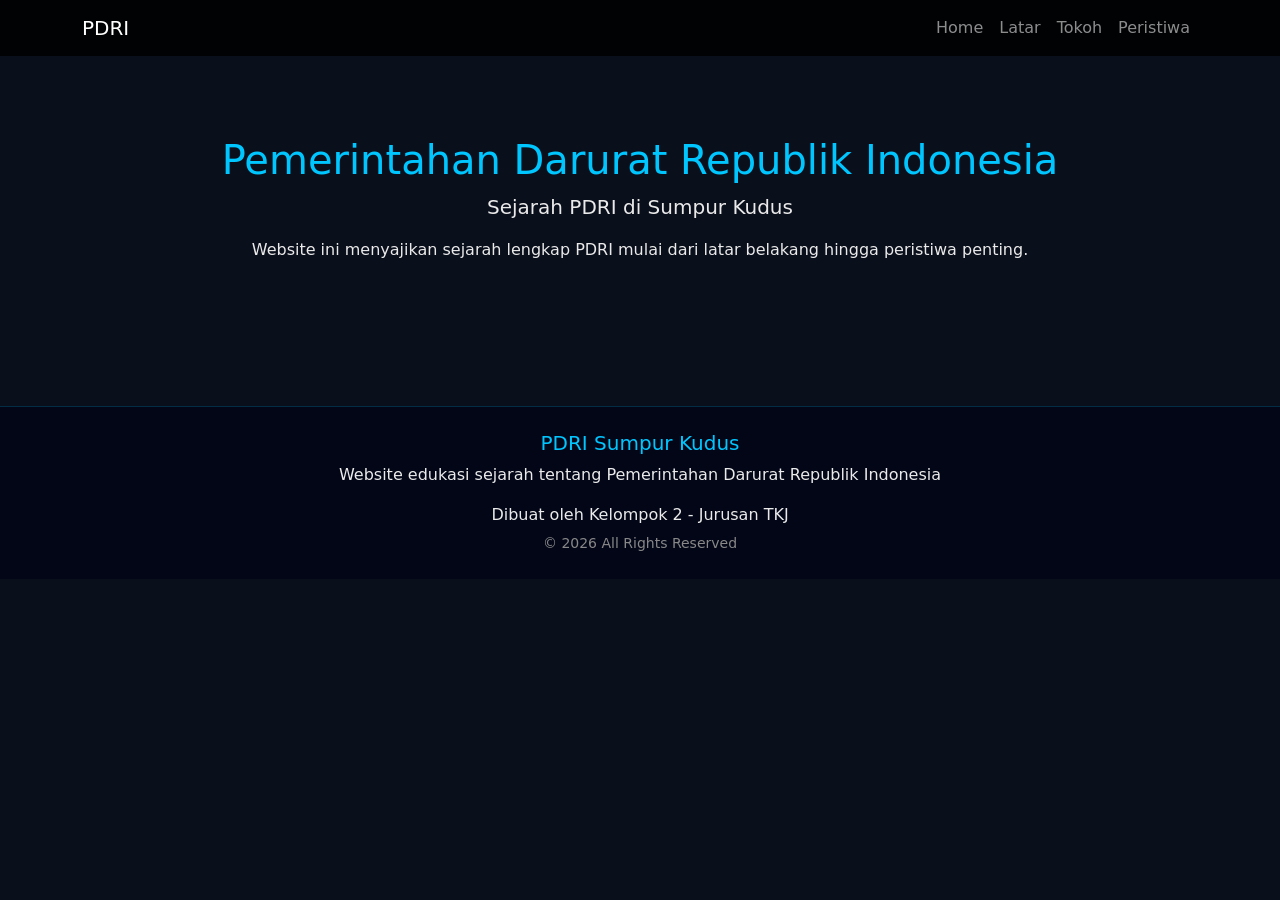
<file: index.html>
<!DOCTYPE html>
<html lang="id">
<head>
<meta charset="UTF-8">
<title>PDRI Sumpur Kudus</title>
<link href="https://cdn.jsdelivr.net/npm/bootstrap@5.3.0/dist/css/bootstrap.min.css" rel="stylesheet">
<link rel="stylesheet" href="assets/style.css">
</head>

<body>

<nav class="navbar navbar-expand-lg navbar-dark">
  <div class="container">
    <a class="navbar-brand">PDRI</a>

    <!-- BUTTON MOBILE -->
    <button class="navbar-toggler" type="button" data-bs-toggle="collapse" data-bs-target="#navbarNav">
      <span class="navbar-toggler-icon"></span>
    </button>

    <!-- MENU -->
    <div class="collapse navbar-collapse" id="navbarNav">
      <ul class="navbar-nav ms-auto">
        <li class="nav-item"><a class="nav-link" href="index.html">Home</a></li>
        <li class="nav-item"><a class="nav-link" href="latar.html">Latar</a></li>
        <li class="nav-item"><a class="nav-link" href="tokoh.html">Tokoh</a></li>
        <li class="nav-item"><a class="nav-link" href="peristiwa.html">Peristiwa</a></li>
      </ul>
    </div>

  </div>
</nav>

<section class="section text-center">
  <div class="container">
    <h1>Pemerintahan Darurat Republik Indonesia</h1>
    <p class="lead">Sejarah PDRI di Sumpur Kudus</p>
    <p>Website ini menyajikan sejarah lengkap PDRI mulai dari latar belakang hingga peristiwa penting.</p>
  </div>
</section>

<footer class="text-center mt-5 py-4" style="background:#020617;">
  <div class="container">
    
    <h5 style="color:#00c6ff;">PDRI Sumpur Kudus</h5>
    
    <p>
      Website edukasi sejarah tentang Pemerintahan Darurat Republik Indonesia
    </p>

    <p class="mb-1">
      Dibuat oleh Kelompok 2 - Jurusan TKJ
    </p>

    <small style="color:#888;">
      © 2026 All Rights Reserved
    </small>

  </div>
</footer>

<script src="https://cdn.jsdelivr.net/npm/bootstrap@5.3.0/dist/js/bootstrap.bundle.min.js"></script>
</body>
</html>
</file>
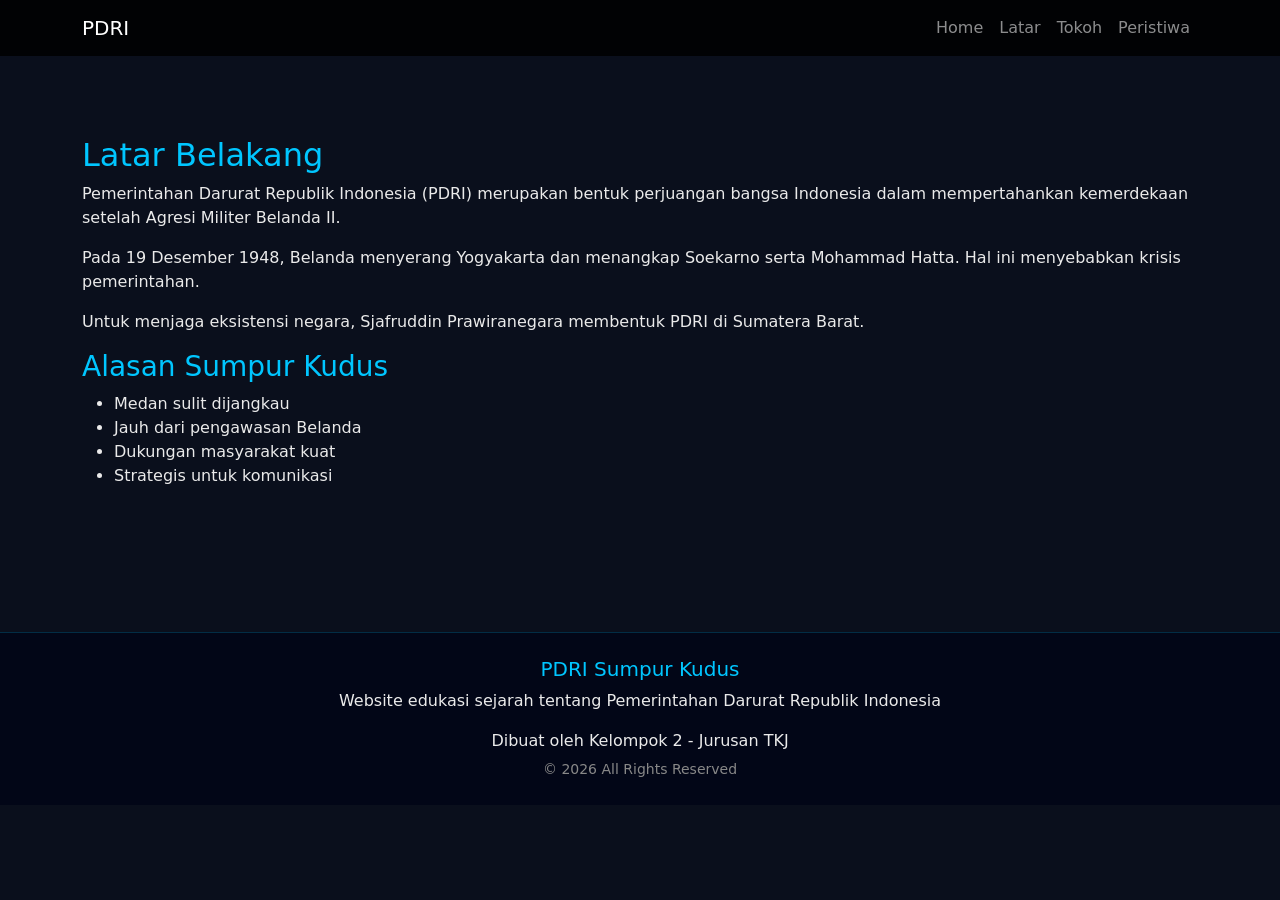
<file: latar.html>
<!DOCTYPE html>
<html lang="id">
<head>
<meta charset="UTF-8">
<title>PDRI Sumpur Kudus</title>
<link href="https://cdn.jsdelivr.net/npm/bootstrap@5.3.0/dist/css/bootstrap.min.css" rel="stylesheet">
<link rel="stylesheet" href="assets/style.css">
</head>

<body>
    <nav class="navbar navbar-expand-lg navbar-dark">
  <div class="container">
    <a class="navbar-brand">PDRI</a>

    <!-- BUTTON MOBILE -->
    <button class="navbar-toggler" type="button" data-bs-toggle="collapse" data-bs-target="#navbarNav">
      <span class="navbar-toggler-icon"></span>
    </button>

    <!-- MENU -->
    <div class="collapse navbar-collapse" id="navbarNav">
      <ul class="navbar-nav ms-auto">
        <li class="nav-item"><a class="nav-link" href="index.html">Home</a></li>
        <li class="nav-item"><a class="nav-link" href="latar.html">Latar</a></li>
        <li class="nav-item"><a class="nav-link" href="tokoh.html">Tokoh</a></li>
        <li class="nav-item"><a class="nav-link" href="peristiwa.html">Peristiwa</a></li>
      </ul>
    </div>

  </div>
</nav>

<section class="section">
  <div class="container">
    <h2>Latar Belakang</h2>

    <p>
      Pemerintahan Darurat Republik Indonesia (PDRI) merupakan bentuk perjuangan bangsa Indonesia
      dalam mempertahankan kemerdekaan setelah Agresi Militer Belanda II.
    </p>

    <p>
      Pada 19 Desember 1948, Belanda menyerang Yogyakarta dan menangkap
      Soekarno serta Mohammad Hatta. Hal ini menyebabkan krisis pemerintahan.
    </p>

    <p>
      Untuk menjaga eksistensi negara, Sjafruddin Prawiranegara membentuk
      PDRI di Sumatera Barat.
    </p>

    <h3>Alasan Sumpur Kudus</h3>
    <ul>
      <li>Medan sulit dijangkau</li>
      <li>Jauh dari pengawasan Belanda</li>
      <li>Dukungan masyarakat kuat</li>
      <li>Strategis untuk komunikasi</li>
    </ul>

  </div>
</section>

<footer class="text-center mt-5 py-4" style="background:#020617;">
  <div class="container">
    
    <h5 style="color:#00c6ff;">PDRI Sumpur Kudus</h5>
    
    <p>
      Website edukasi sejarah tentang Pemerintahan Darurat Republik Indonesia
    </p>

    <p class="mb-1">
      Dibuat oleh Kelompok 2 - Jurusan TKJ
    </p>

    <small style="color:#888;">
      © 2026 All Rights Reserved
    </small>

  </div>
</footer>

<script src="https://cdn.jsdelivr.net/npm/bootstrap@5.3.0/dist/js/bootstrap.bundle.min.js"></script>

</body>
</html>
</file>
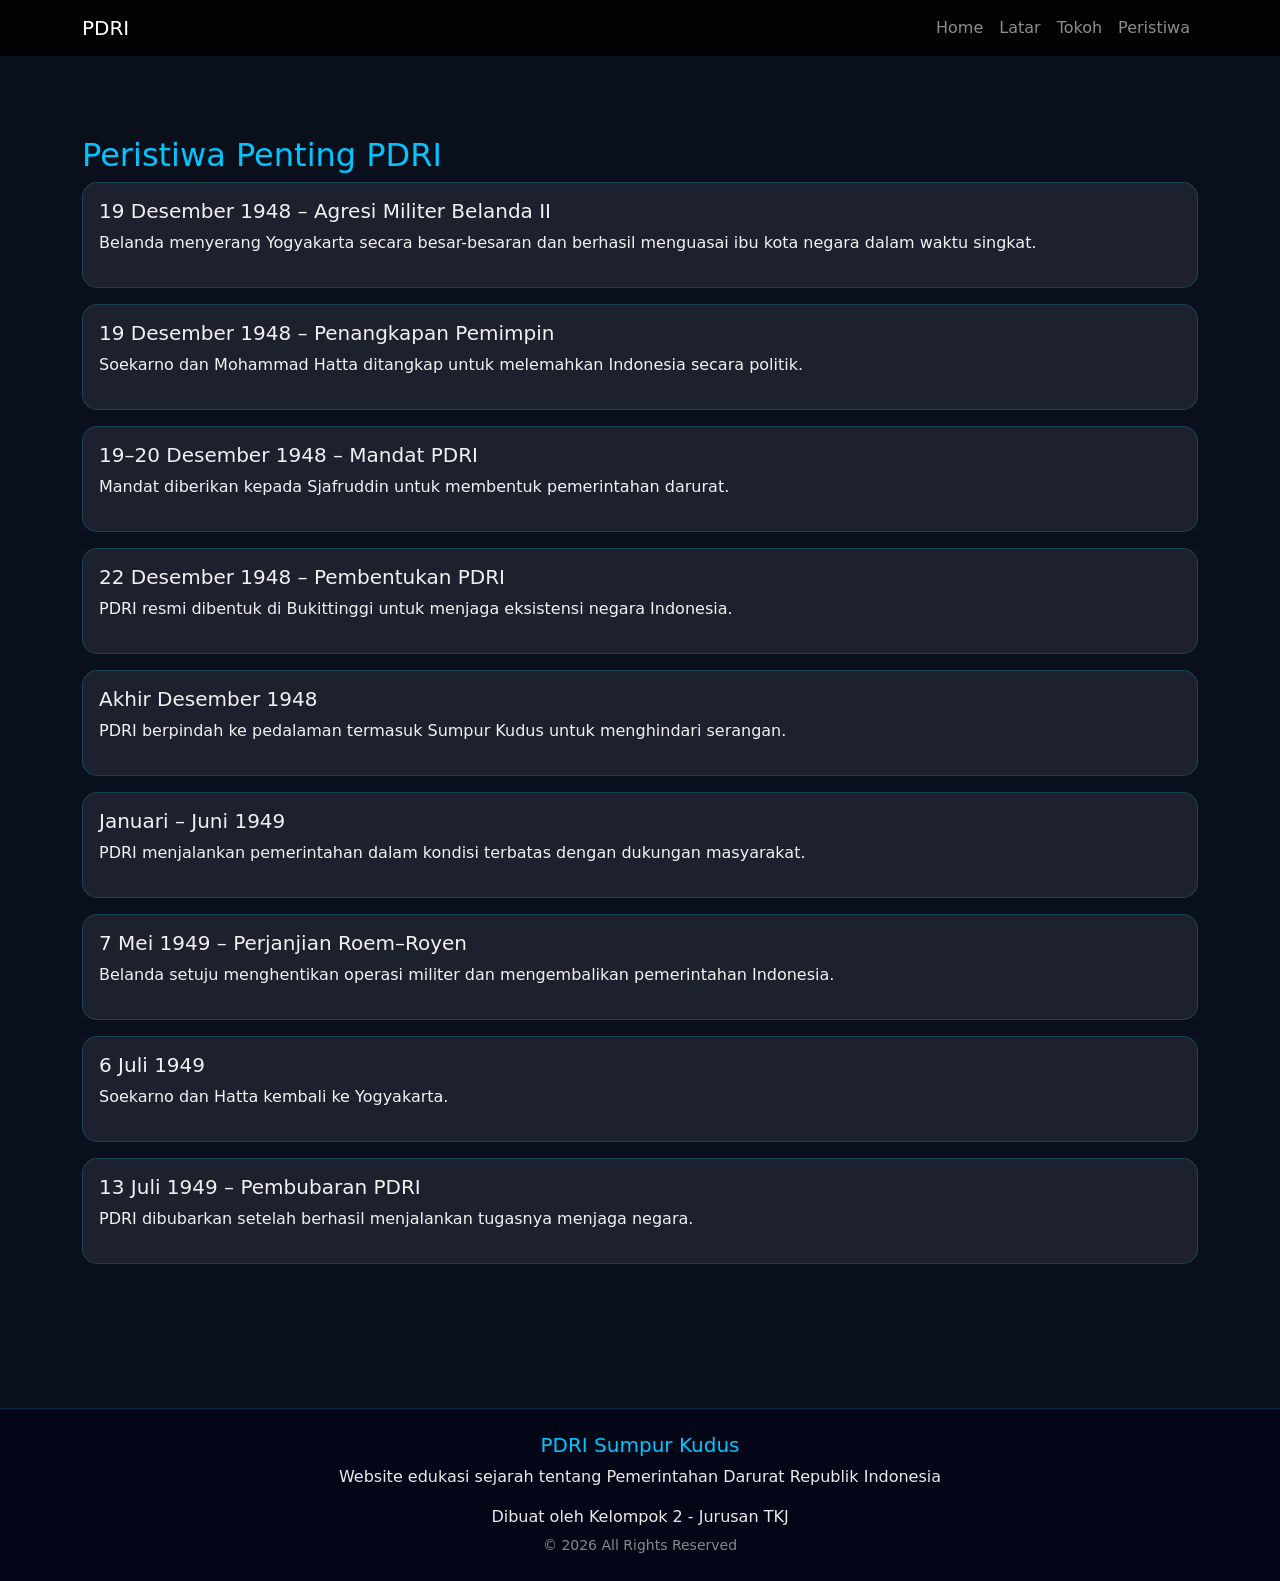
<file: peristiwa.html>
<!DOCTYPE html>
<html lang="id">
<head>
<meta charset="UTF-8">
<title>PDRI Sumpur Kudus</title>
<link href="https://cdn.jsdelivr.net/npm/bootstrap@5.3.0/dist/css/bootstrap.min.css" rel="stylesheet">
<link rel="stylesheet" href="assets/style.css">
</head>

<body>
    <nav class="navbar navbar-expand-lg navbar-dark">
  <div class="container">
    <a class="navbar-brand">PDRI</a>

    <!-- BUTTON MOBILE -->
    <button class="navbar-toggler" type="button" data-bs-toggle="collapse" data-bs-target="#navbarNav">
      <span class="navbar-toggler-icon"></span>
    </button>

    <!-- MENU -->
    <div class="collapse navbar-collapse" id="navbarNav">
      <ul class="navbar-nav ms-auto">
        <li class="nav-item"><a class="nav-link" href="index.html">Home</a></li>
        <li class="nav-item"><a class="nav-link" href="latar.html">Latar</a></li>
        <li class="nav-item"><a class="nav-link" href="tokoh.html">Tokoh</a></li>
        <li class="nav-item"><a class="nav-link" href="peristiwa.html">Peristiwa</a></li>
      </ul>
    </div>

  </div>
</nav>

<section class="section">
  <div class="container">

    <h2>Peristiwa Penting PDRI</h2>

    <div class="card card-custom p-3 mb-3">
      <h5>19 Desember 1948 – Agresi Militer Belanda II</h5>
      <p>
        Belanda menyerang Yogyakarta secara besar-besaran dan berhasil menguasai
        ibu kota negara dalam waktu singkat.
      </p>
    </div>

    <div class="card card-custom p-3 mb-3">
      <h5>19 Desember 1948 – Penangkapan Pemimpin</h5>
      <p>
        Soekarno dan Mohammad Hatta ditangkap untuk melemahkan Indonesia secara politik.
      </p>
    </div>

    <div class="card card-custom p-3 mb-3">
      <h5>19–20 Desember 1948 – Mandat PDRI</h5>
      <p>
        Mandat diberikan kepada Sjafruddin untuk membentuk pemerintahan darurat.
      </p>
    </div>

    <div class="card card-custom p-3 mb-3">
      <h5>22 Desember 1948 – Pembentukan PDRI</h5>
      <p>
        PDRI resmi dibentuk di Bukittinggi untuk menjaga eksistensi negara Indonesia.
      </p>
    </div>

    <div class="card card-custom p-3 mb-3">
      <h5>Akhir Desember 1948</h5>
      <p>
        PDRI berpindah ke pedalaman termasuk Sumpur Kudus untuk menghindari serangan.
      </p>
    </div>

    <div class="card card-custom p-3 mb-3">
      <h5>Januari – Juni 1949</h5>
      <p>
        PDRI menjalankan pemerintahan dalam kondisi terbatas dengan dukungan masyarakat.
      </p>
    </div>

    <div class="card card-custom p-3 mb-3">
      <h5>7 Mei 1949 – Perjanjian Roem–Royen</h5>
      <p>
        Belanda setuju menghentikan operasi militer dan mengembalikan pemerintahan Indonesia.
      </p>
    </div>

    <div class="card card-custom p-3 mb-3">
      <h5>6 Juli 1949</h5>
      <p>
        Soekarno dan Hatta kembali ke Yogyakarta.
      </p>
    </div>

    <div class="card card-custom p-3 mb-3">
      <h5>13 Juli 1949 – Pembubaran PDRI</h5>
      <p>
        PDRI dibubarkan setelah berhasil menjalankan tugasnya menjaga negara.
      </p>
    </div>

  </div>
</section>

<footer class="text-center mt-5 py-4" style="background:#020617;">
  <div class="container">
    
    <h5 style="color:#00c6ff;">PDRI Sumpur Kudus</h5>
    
    <p>
      Website edukasi sejarah tentang Pemerintahan Darurat Republik Indonesia
    </p>

    <p class="mb-1">
      Dibuat oleh Kelompok 2 - Jurusan TKJ
    </p>

    <small style="color:#888;">
      © 2026 All Rights Reserved
    </small>

  </div>
</footer>

<script src="https://cdn.jsdelivr.net/npm/bootstrap@5.3.0/dist/js/bootstrap.bundle.min.js"></script>

</body>
</html>
</file>
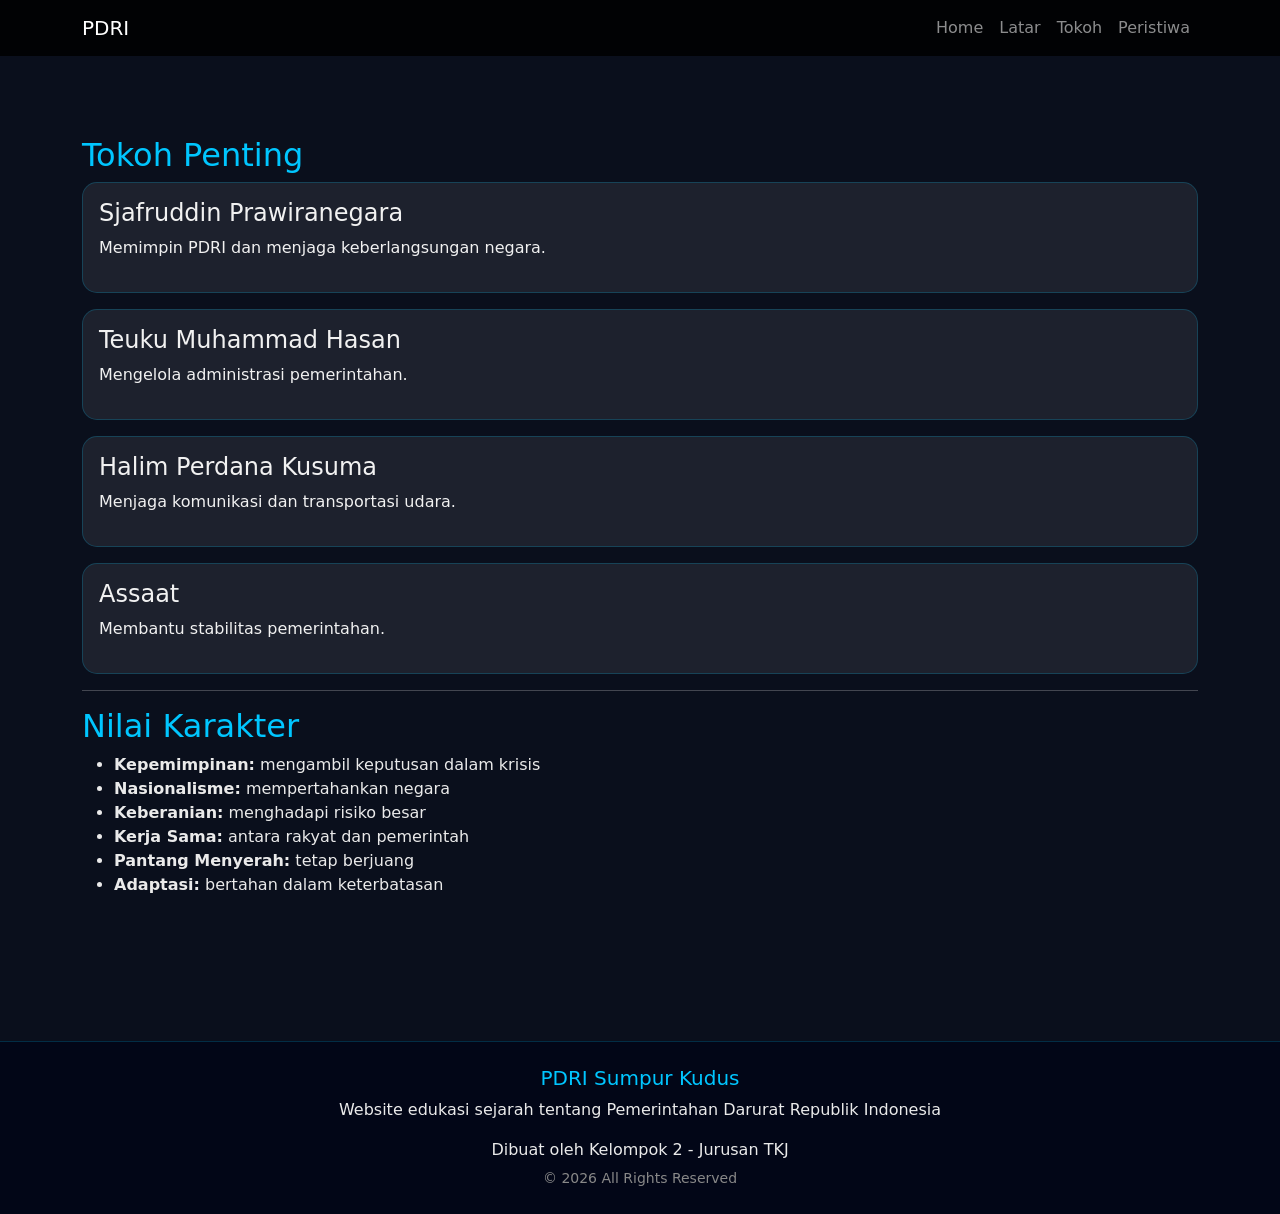
<file: tokoh.html>
<!DOCTYPE html>
<html lang="id">
<head>
<meta charset="UTF-8">
<title>PDRI Sumpur Kudus</title>
<link href="https://cdn.jsdelivr.net/npm/bootstrap@5.3.0/dist/css/bootstrap.min.css" rel="stylesheet">
<link rel="stylesheet" href="assets/style.css">
</head>

<body>
    <nav class="navbar navbar-expand-lg navbar-dark">
  <div class="container">
    <a class="navbar-brand">PDRI</a>

    <!-- BUTTON MOBILE -->
    <button class="navbar-toggler" type="button" data-bs-toggle="collapse" data-bs-target="#navbarNav">
      <span class="navbar-toggler-icon"></span>
    </button>

    <!-- MENU -->
    <div class="collapse navbar-collapse" id="navbarNav">
      <ul class="navbar-nav ms-auto">
        <li class="nav-item"><a class="nav-link" href="index.html">Home</a></li>
        <li class="nav-item"><a class="nav-link" href="latar.html">Latar</a></li>
        <li class="nav-item"><a class="nav-link" href="tokoh.html">Tokoh</a></li>
        <li class="nav-item"><a class="nav-link" href="peristiwa.html">Peristiwa</a></li>
      </ul>
    </div>

  </div>
</nav>

<section class="section">
  <div class="container">

    <h2>Tokoh Penting</h2>

    <div class="card card-custom p-3 mb-3">
      <h4>Sjafruddin Prawiranegara</h4>
      <p>Memimpin PDRI dan menjaga keberlangsungan negara.</p>
    </div>

    <div class="card card-custom p-3 mb-3">
      <h4>Teuku Muhammad Hasan</h4>
      <p>Mengelola administrasi pemerintahan.</p>
    </div>

    <div class="card card-custom p-3 mb-3">
      <h4>Halim Perdana Kusuma</h4>
      <p>Menjaga komunikasi dan transportasi udara.</p>
    </div>

    <div class="card card-custom p-3 mb-3">
      <h4>Assaat</h4>
      <p>Membantu stabilitas pemerintahan.</p>
    </div>

    <hr>

    <h2>Nilai Karakter</h2>

    <ul>
      <li><b>Kepemimpinan:</b> mengambil keputusan dalam krisis</li>
      <li><b>Nasionalisme:</b> mempertahankan negara</li>
      <li><b>Keberanian:</b> menghadapi risiko besar</li>
      <li><b>Kerja Sama:</b> antara rakyat dan pemerintah</li>
      <li><b>Pantang Menyerah:</b> tetap berjuang</li>
      <li><b>Adaptasi:</b> bertahan dalam keterbatasan</li>
    </ul>

  </div>
</section>

<footer class="text-center mt-5 py-4" style="background:#020617;">
  <div class="container">
    
    <h5 style="color:#00c6ff;">PDRI Sumpur Kudus</h5>
    
    <p>
      Website edukasi sejarah tentang Pemerintahan Darurat Republik Indonesia
    </p>

    <p class="mb-1">
      Dibuat oleh Kelompok 2 - Jurusan TKJ
    </p>

    <small style="color:#888;">
      © 2026 All Rights Reserved
    </small>

  </div>
</footer>

<script src="https://cdn.jsdelivr.net/npm/bootstrap@5.3.0/dist/js/bootstrap.bundle.min.js"></script>

</body>
</html>
</file>
<file: assets/style.css>
body {
  background: #0a0f1c;
  color: #eaeaea;
}

.navbar {
  background: rgba(0,0,0,0.85);
}

.section {
  padding: 80px 20px;
}

h1, h2, h3 {
  color: #00c6ff;
}

.card-custom {
  background: rgba(255,255,255,0.08);
  border: 1px solid rgba(0,198,255,0.2);
  border-radius: 15px;
  transition: 0.3s;
}

.card-custom p, .card-custom h4, .card-custom h5 {
  color: #f1f1f1;
}
.card-custom:hover {
  box-shadow: 0 0 15px #00c6ff;
}

footer {
  border-top: 1px solid rgba(0,198,255,0.2);
}
</file>
